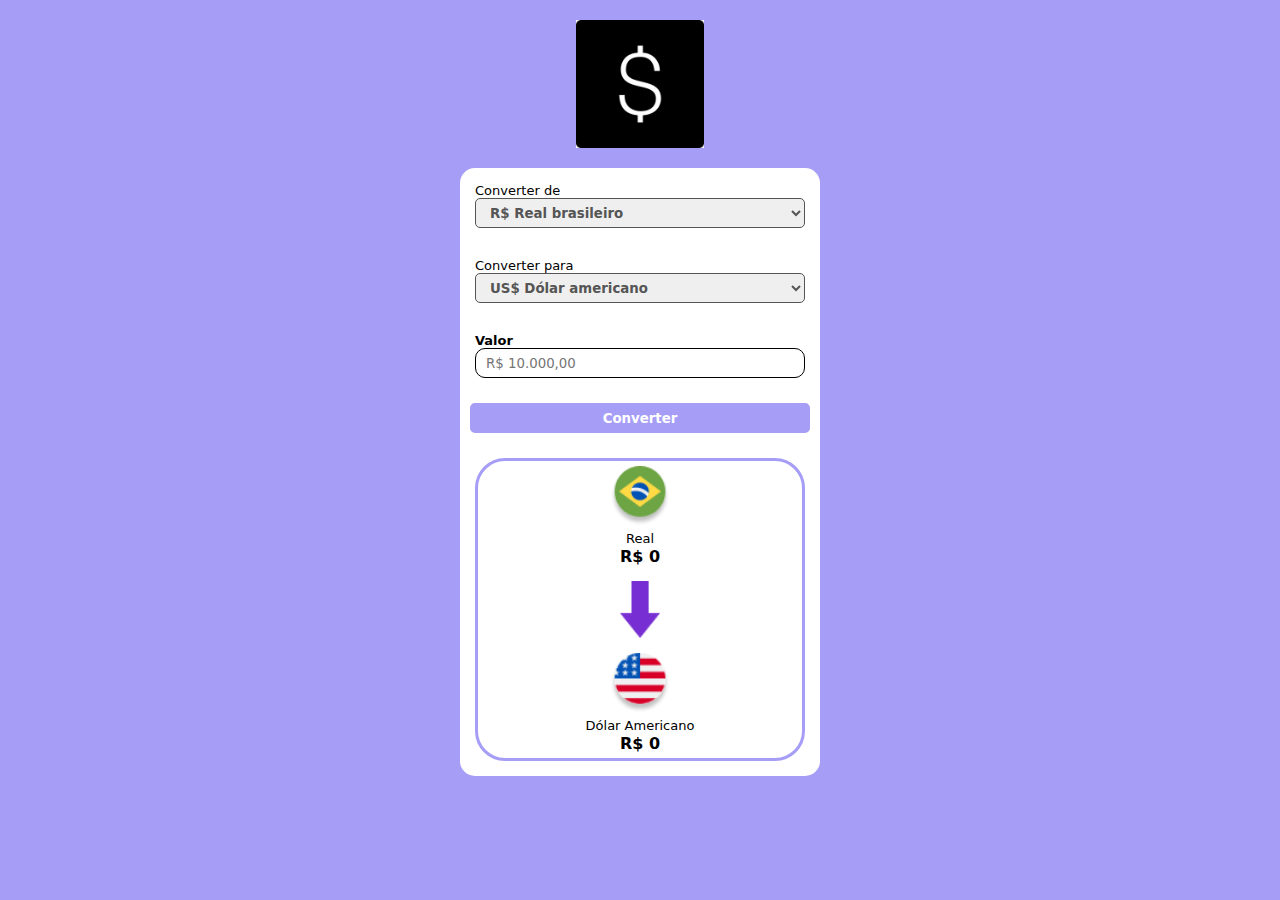
<file: index.html>
<!DOCTYPE html>
<html lang="en">

<head>
    <meta charset="UTF-8">
    <meta name="viewport" content="width=device-width, initial-scale=1.0">
    <title>Conversor de moedas</title>
    <link rel="stylesheet" href="style.css">
</head>

<body>
    <div class="iconBackGround">
        <img class="imgIconBackGround" src="assets/imgPage/simboIcon.jpg" alt="coinIcon">
    </div>
    <div class="container">
        <main id="containerConverter">
            <label class="converter">
                Converter de
                <select class="selectConverterDe">
                    <option value="real" class="optionsConvert">R$ Real brasileiro</option>
                    <option value="dolar" class="optionsConvert">US$ Dólar americano</option>
                    <option value="euro" class="optionsConvert">€ euro</option>
                    <option value="libra" class="optionsConvert">£ Libra</option>

                </select>
            </label>

            <label class="converter">
                Converter para
                <select class="selectOptionConvert">

                    <option value="dolar" class="optionsConvert">US$ Dólar americano</option>
                    <option value="euro" class="optionsConvert">€ euro</option>
                    <option value="libra" class="optionsConvert">£ Libra</option>
                    <option value="real" class="optionsConvert">R$ Real brasileiro</option>
                </select>
            </label>

            <label class="converter">
                <b>Valor</b>

                <input type="text" placeholder="R$ 10.000,00" class="inputValue">
            </label>

            <div class="button">            <button>Converter</button></div>


            <section class="containerConvertation">
                <div class="containerConverter">
                    <img class="iconConvert" src="assets/imgIconCountry/imgIconBrasil.png" alt="valor-A-Converter">
                    <p class="converter real1">Real</p>
                    <p class="value real">R$ 0</p>
                </div>

                <div class="arrowImgContainer">
                    <img class="arrowImg" src="assets/imgPage/arrowImg.png" alt="arrowImg">
                </div>
                

                <div class="containerConverter">
                    <img class="iconConvert euroIcon" src="assets/imgIconCoin/imgIconEuropean.png" alt="euro-icon">
                    <img class="iconConvert euaIcon" src="assets/imgIconCountry/imgIconEUA.png" alt="valor-A-Converter">
                    <img class="iconConvert libraIcon" src="assets/imgIconCoin/imgIconLibra.png" alt="libra-icon">
                    <p class="converter money">Dólar Americano</p>
                    <p class="value valorConvertido">R$ 0</p>
                </div>
            </section>
        </main>
    </div>

    

</body>
<script src="script.js"></script>

</html>
</file>
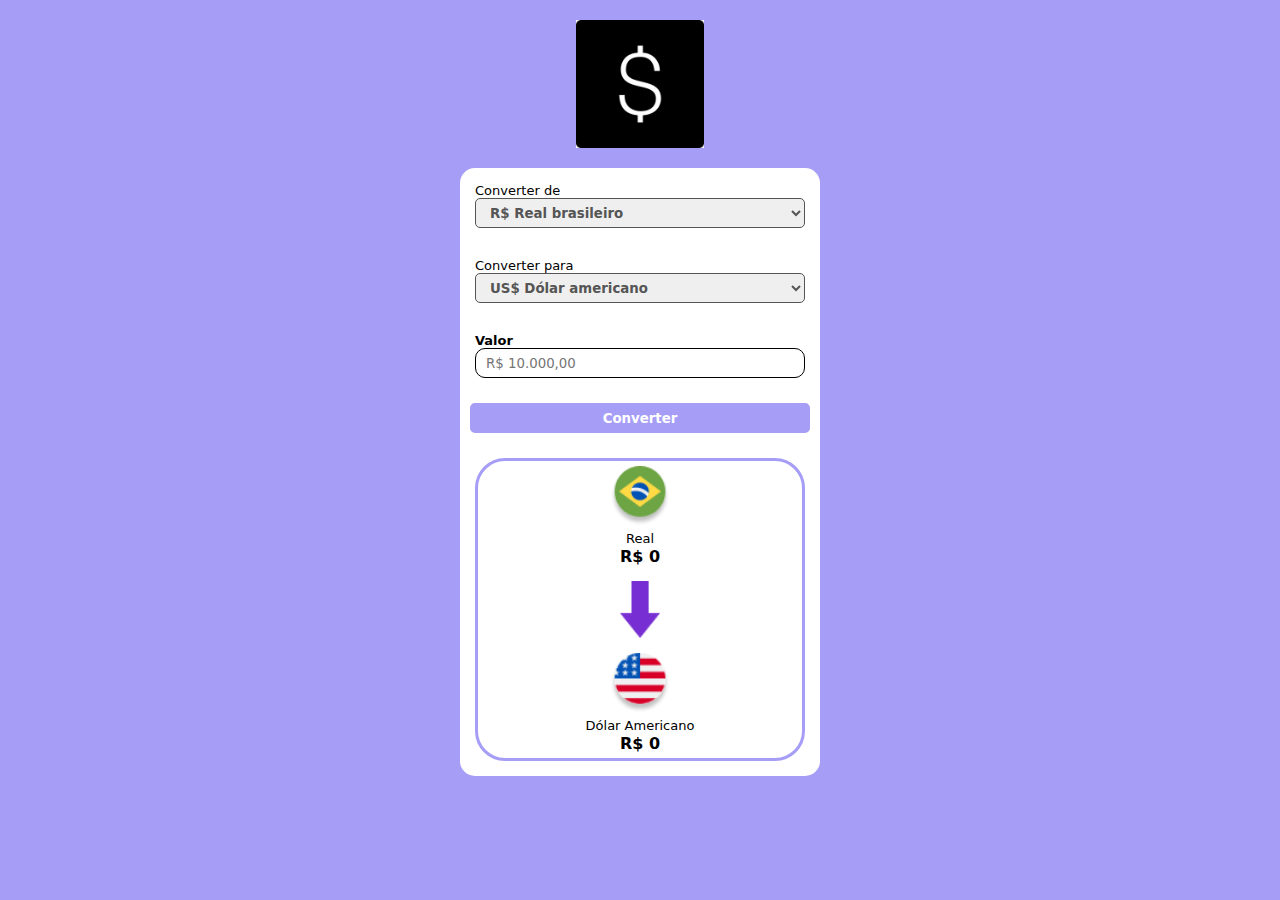
<file: conversorDeMoedas/index.html>
<!DOCTYPE html>
<html lang="en">

<head>
    <meta charset="UTF-8">
    <meta name="viewport" content="width=device-width, initial-scale=1.0">
    <title>Conversor de moedas</title>
    <link rel="stylesheet" href="style.css">
</head>

<body>
    <div class="iconBackGround">
        <img class="imgIconBackGround" src="assets/imgPage/simboIcon.jpg" alt="coinIcon">
    </div>
    <div class="container">
        <main id="containerConverter">
            <label class="converter">
                Converter de
                <select class="selectConverterDe">
                    <option value="real" class="optionsConvert">R$ Real brasileiro</option>
                    <option value="dolar" class="optionsConvert">US$ Dólar americano</option>
                    <option value="euro" class="optionsConvert">€ euro</option>
                    <option value="libra" class="optionsConvert">£ Libra</option>

                </select>
            </label>

            <label class="converter">
                Converter para
                <select class="selectOptionConvert">

                    <option value="dolar" class="optionsConvert">US$ Dólar americano</option>
                    <option value="euro" class="optionsConvert">€ euro</option>
                    <option value="libra" class="optionsConvert">£ Libra</option>
                    <option value="real" class="optionsConvert">R$ Real brasileiro</option>
                </select>
            </label>

            <label class="converter">
                <b>Valor</b>

                <input type="text" placeholder="R$ 10.000,00" class="inputValue">
            </label>

            <div class="button">            <button>Converter</button></div>


            <section class="containerConvertation">
                <div class="containerConverter">
                    <img class="iconConvert" src="assets/imgIconCountry/imgIconBrasil.png" alt="valor-A-Converter">
                    <p class="converter real1">Real</p>
                    <p class="value real">R$ 0</p>
                </div>

                <div class="arrowImgContainer">
                    <img class="arrowImg" src="assets/imgPage/arrowImg.png" alt="arrowImg">
                </div>
                

                <div class="containerConverter">
                    <img class="iconConvert euroIcon" src="assets/imgIconCoin/imgIconEuropean.png" alt="euro-icon">
                    <img class="iconConvert euaIcon" src="assets/imgIconCountry/imgIconEUA.png" alt="valor-A-Converter">
                    <img class="iconConvert libraIcon" src="assets/imgIconCoin/imgIconLibra.png" alt="libra-icon">
                    <p class="converter money">Dólar Americano</p>
                    <p class="value valorConvertido">R$ 0</p>
                </div>
            </section>
        </main>
    </div>

    

</body>
<script src="script.js"></script>

</html>
</file>
<file: style.css>
@import url('https://fonts.googleapis.com/css2?family=Roboto:ital,wght@0,100..900;1,100..900&display=swap');

* {
    box-sizing: border-box;
    margin: 0;
    padding: 0;
    outline: none   ;
    font-family: system-ui, -apple-system, BlinkMacSystemFont, 'Segoe UI', Roboto, Oxygen, Ubuntu, Cantarell, 'Open Sans', 'Helvetica Neue', sans-serif;
}

body {
    background: #a69df7
}

.imgIconBackGround {
    width: 10vw;
    display: block;
    margin: 20px auto;
}

#containerConverter {
    max-width: 360px;
    width: 400px;
    height: auto;
    background-color: rgb(255, 255, 255);
    display: grid;
    border-radius: 15px;
    box-sizing:content-box;
}

img {
    width: 60px;

}

.converter {
    font-size: clamp(7px, 2vw, 13px);
    display:grid;
    margin: 15px;
    color: #000000;
    
}

.container {
    display: flex;
    justify-content: center;
    align-items: center;
}

.button {
    display: flex;
    justify-content: center;
    align-items: center;
    margin: 10px;
}

.button:hover {
    opacity: 0.7;
}

button {
        border: solid 2px;
    border-radius: 5px ;
    width: 100%;
    height: 30px;
    font-weight: bolder;
    cursor: pointer;
    border-color: #a69df7;
    background-color: #a69df7;
    color: white;
}

.containerConvertation {
    border-style: solid;
    margin: 15px;
    border-radius: 30px;
    border-color: #a69df7;
    
}

.containerConverter {
    text-align: center;
    padding: 5px;
    
}

.arrowImg {
    width: 40px;
    margin: 10px;
    display: flex;
    justify-content: center;
    align-items: center;
}

.arrowImgContainer {
    display: flex; 
    justify-content: center;
    align-items: center;
}

.value {
    font-weight: bolder;
    text-align: center;
}

select {
    border-radius: 5px;
    border: solid 1px;
    height: 30px;
    font-weight: 600;
    padding-left: 10px;
    color: #555555;
}

.inputValue {
    border-radius: 10px;
    border: solid 1px;
    height: 30px;
    padding-left: 10px;
}

.real1, .money {
    margin: 1px;
}

.euroIcon {
    display: none;
    margin: 0 auto;
}

.libraIcon {
    display: none;
    margin: 0 auto;
}

.euaIcon {
    margin: 0 auto;
}
</file>
<file: conversorDeMoedas/style.css>
@import url('https://fonts.googleapis.com/css2?family=Roboto:ital,wght@0,100..900;1,100..900&display=swap');

* {
    box-sizing: border-box;
    margin: 0;
    padding: 0;
    outline: none   ;
    font-family: system-ui, -apple-system, BlinkMacSystemFont, 'Segoe UI', Roboto, Oxygen, Ubuntu, Cantarell, 'Open Sans', 'Helvetica Neue', sans-serif;
}

body {
    background: #a69df7
}

.imgIconBackGround {
    width: 10vw;
    display: block;
    margin: 20px auto;
}

#containerConverter {
    max-width: 360px;
    width: 400px;
    height: auto;
    background-color: rgb(255, 255, 255);
    display: grid;
    border-radius: 15px;
    box-sizing:content-box;
}

img {
    width: 60px;

}

.converter {
    font-size: clamp(7px, 2vw, 13px);
    display:grid;
    margin: 15px;
    color: #000000;
    
}

.container {
    display: flex;
    justify-content: center;
    align-items: center;
}

.button {
    display: flex;
    justify-content: center;
    align-items: center;
    margin: 10px;
}

.button:hover {
    opacity: 0.7;
}

button {
        border: solid 2px;
    border-radius: 5px ;
    width: 100%;
    height: 30px;
    font-weight: bolder;
    cursor: pointer;
    border-color: #a69df7;
    background-color: #a69df7;
    color: white;
}

.containerConvertation {
    border-style: solid;
    margin: 15px;
    border-radius: 30px;
    border-color: #a69df7;
    
}

.containerConverter {
    text-align: center;
    padding: 5px;
    
}

.arrowImg {
    width: 40px;
    margin: 10px;
    display: flex;
    justify-content: center;
    align-items: center;
}

.arrowImgContainer {
    display: flex; 
    justify-content: center;
    align-items: center;
}

.value {
    font-weight: bolder;
    text-align: center;
}

select {
    border-radius: 5px;
    border: solid 1px;
    height: 30px;
    font-weight: 600;
    padding-left: 10px;
    color: #555555;
}

.inputValue {
    border-radius: 10px;
    border: solid 1px;
    height: 30px;
    padding-left: 10px;
}

.real1, .money {
    margin: 1px;
}

.euroIcon {
    display: none;
    margin: 0 auto;
}

.libraIcon {
    display: none;
    margin: 0 auto;
}

.euaIcon {
    margin: 0 auto;
}
</file>
